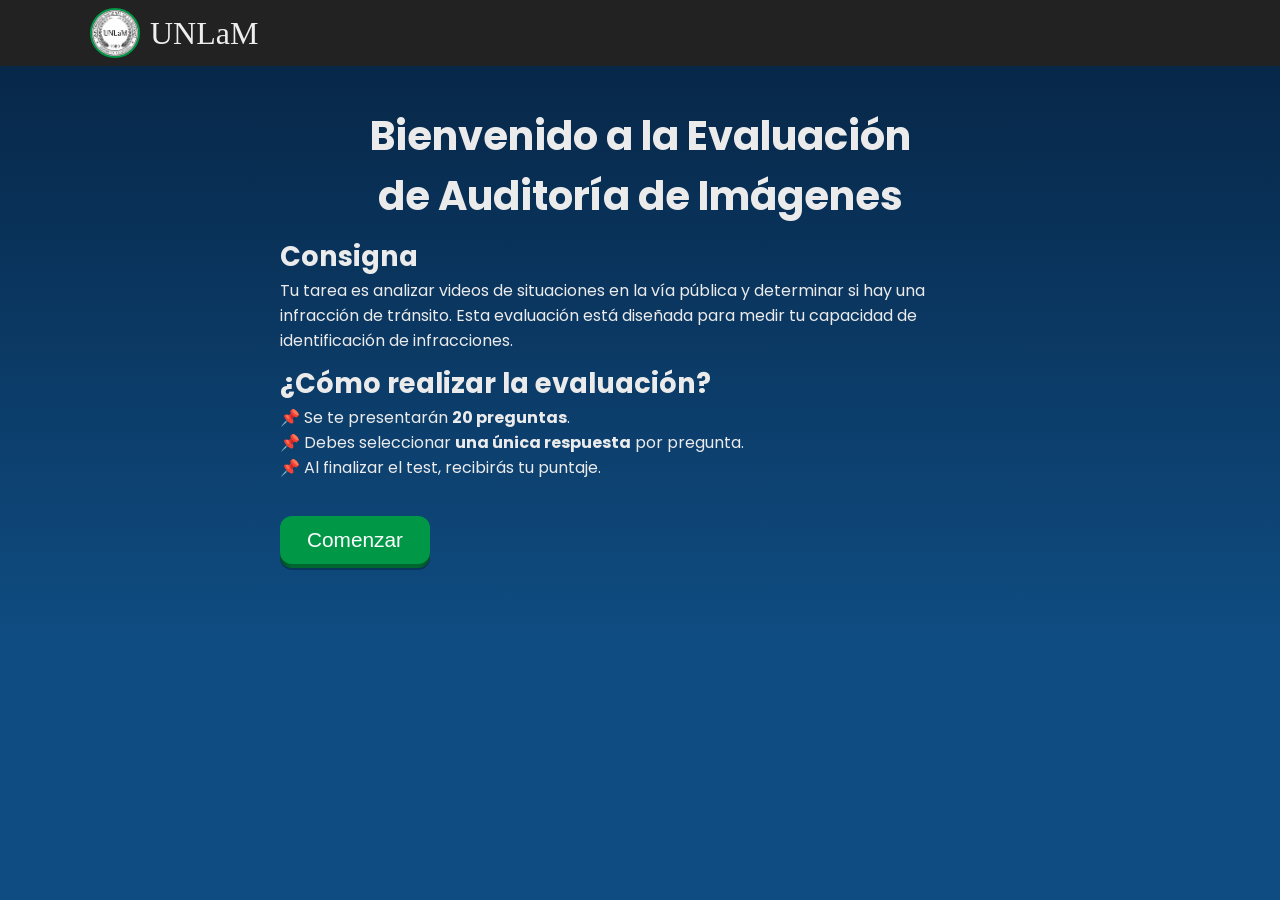
<file: index.html>
<!DOCTYPE html>
<html lang="es">
<head>
    <meta charset="UTF-8">
    <meta name="viewport" content="width=device-width, initial-scale=1.0">
    <title>Seguridad Vial evaluación</title>
    <link rel="stylesheet" href="style.css">
    <link rel="shortcut icon" href="./img/logo_unlam.png" type="image/x-icon">
    <script src="keydown.js" defer></script>
</head>
<body class="inicio-body">
    <header class="header">
        <div class="navbar">
            <div class="nav-title">
                <img src="./img/logo unlam blanco.jpeg" alt="" class="unlam-img">
                <h1 class="nav-logo">UNLaM</h1>
            </div>
        </div>
    </header>
    <section class="boton-cont">
        <h4>Bienvenido a la Evaluación<br>de Auditoría de Imágenes</h4>
        <div class="consignas">
            <div class="consigna">
                <h5>Consigna</h5>
                <p>Tu tarea es analizar videos de situaciones en la vía pública 
                    y determinar si hay una infracción de tránsito. Esta evaluación está diseñada 
                    para medir tu capacidad de identificación de infracciones.
                </p>
            </div>
            <div class="consigna">
                <h5>¿Cómo realizar la evaluación?</h5>
                <ul>
                    <li>📌   Se te presentarán <strong>20 preguntas</strong>.</li>
                    <li>📌   Debes seleccionar <strong>una única respuesta</strong> por pregunta.</li>
                    <li>📌   Al finalizar el test, recibirás tu puntaje.</li>
                </ul>
            </div>
            <div class="eval-btn-cont">
                <a href="./quiz.html">
                    <button id="begQuiz" class="button-emp-pushable" role="button" tabindex="0">
                        <span class="button-emp-shadow"></span>
                        <span class="button-emp-edge"></span>
                        <span class="button-emp-front text">
                        Comenzar
                        </span>
                    </button>
                </a>
            </div>
        </div>
    </section>
</body>
</html>
</file>
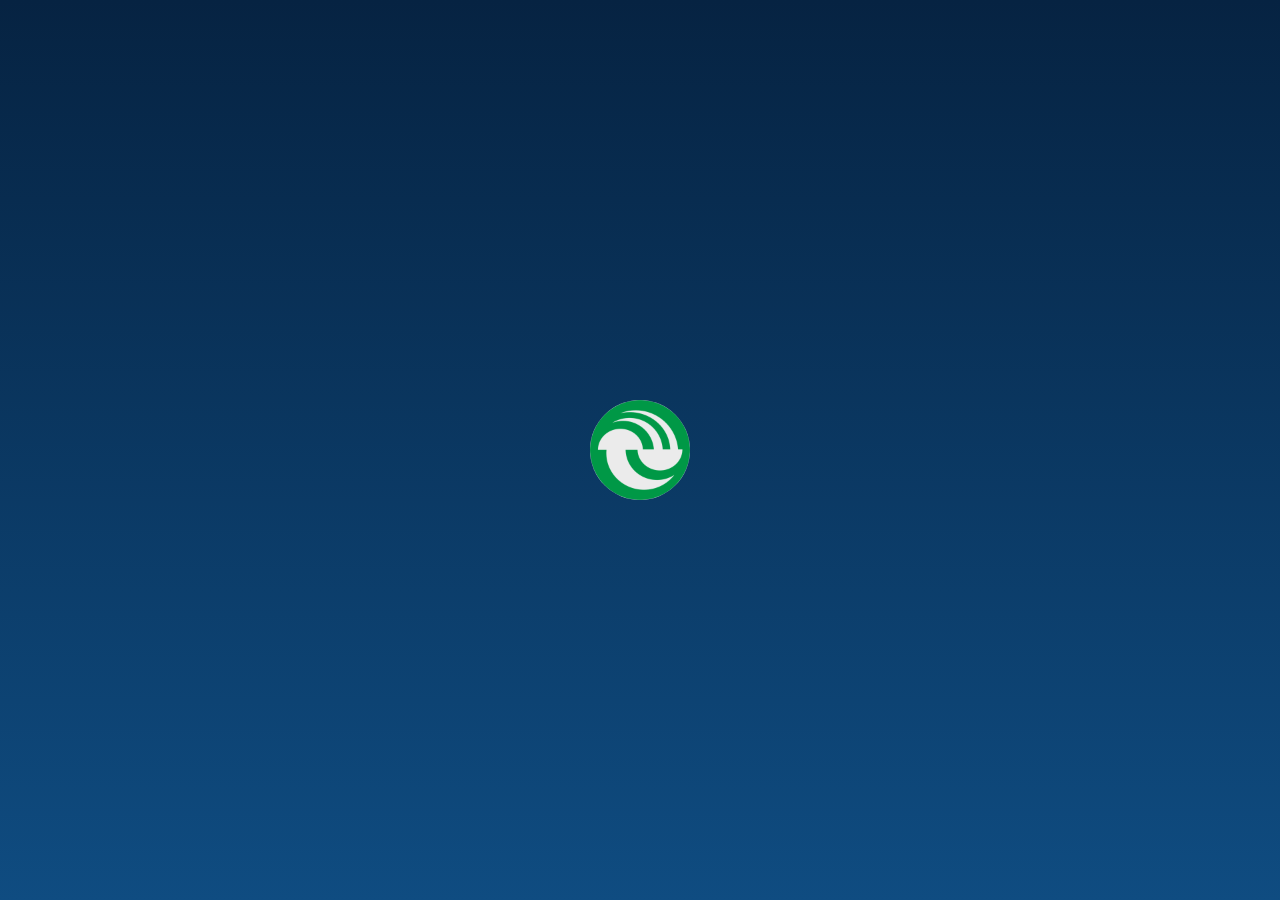
<file: quiz.html>
<!DOCTYPE html>
<html lang="es">
<head>
    <meta charset="UTF-8">
    <meta name="viewport" content="width=device-width, initial-scale=1.0">
    <link rel="stylesheet" href="style.css">
    <link rel="shortcut icon" href="./img/logo_unlam.png" type="image/x-icon">
    <script src="quiz.js" defer></script>
    <title>Seguridad Vial evaluación</title>
</head>
<body id="quiz-body">

    <div class="loader"></div>

    <div id="quiz-container">

        <header class="quiz-header">

            <div class="header-cont">
                <img src="./img/logo unlam blanco.jpeg" alt="">
            </div>

            <div class="timer">
                <p><strong>Tiempo restante:</strong></p>
                <span id="countdown" class="time"><strong></strong></span>
            </div>

        </header>

        <div class="app">
            <div class="quiz">
                <h2 id="question"></h2>
                <div id="quiz-cont" class="quiz-cont">
                    <div id="left-quiz" class="left-quiz">
                        <div id="media-container"></div>
                    </div>
                    <div id="right-quiz" class="right-quiz">
                        <div id="answer-buttons">
                            <button class="btn"></button>
                            <button class="btn"></button>
                            <button class="btn"></button>
                            <button class="btn"></button>
                        </div>
                    </div>
                    <div class="right-quiz-text" hidden>
                        <div class="answer-text">
                            <textarea name="answer-text" id="answer-textarea" placeholder="Escriba aqui su respuesta"></textarea>
                        </div>
                    </div>
                </div>
                <button id="next-btn"></button>
            </div>
        </div>
        
    </div>

</div>
<div id="popup">
    <div class="pop-text">
        <h2 id="popup-h2"></h2>
        <p id="popup-p"></p>
    </div>
    <button class="button-82-pushable" role="button" type="submit" id="pop-button">
        <span class="button-82-shadow"></span>
        <span class="button-82-edge"></span>
        <span class="button-82-front text">
        Ver Resultados
        </span>
    </button>
    <script>
        document.addEventListener("DOMContentLoaded", () => {
            window.addEventListener("load", () => {
                let loader = document.querySelector(".loader")
                setTimeout(() => {
                    loader.classList.add("loader--hidden");
                loader.addEventListener("transitionend", () => {
                    document.body.removeChild(loader)
                });
                }, 1300);
            });
        });
    </script>
</div>
</body>
</html>
</file>
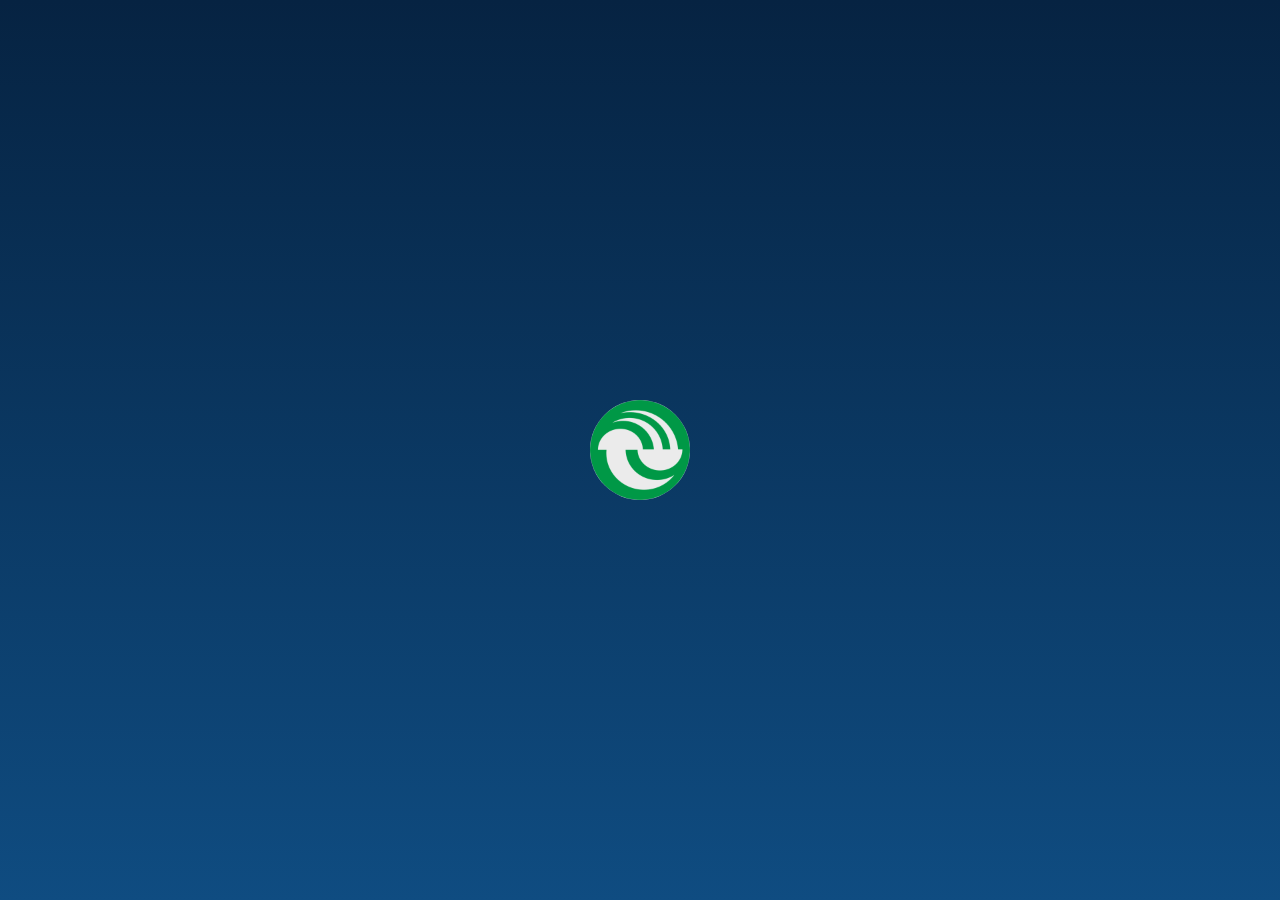
<file: results.html>
<!DOCTYPE html>
<html lang="es">
    <head>
        <meta charset="UTF-8">
        <meta name="viewport" content="width=device-width, initial-scale=1.0">
        <link rel="stylesheet" href="style.css">
        <link rel="shortcut icon" href="./img/logo_unlam.png" type="image/x-icon">
        <script src="results.js" defer></script>
    <title>Resultados del Quiz</title>
</head>
<body>
    
    <div class="loader"></div>

    <header class="header">
        <div class="navbar">
            <div class="nav-title">
                <img src="./img/logo unlam blanco.jpeg" alt="logo" class="unlam-img">
                <h1 class="nav-logo">UNLaM</h1>
            </div>
        </div>
    </header>

    <div class="full-cont">
        <div class="result-cont">
            <div class="result-title">
                <h1>Correccion de respuestas</h1>
            </div>
            <div id="results-container"></div>
            <p class="result-p">No presione este botón hasta que los supervisores hayan visto su puntaje.</p>
            <button onclick="window.location.href='index.html'">Volver al Inicio</button>
        </div>
    </div>

    <script>

        document.addEventListener("DOMContentLoaded", () => {

            window.addEventListener("load", () => {
                
                let loader = document.querySelector(".loader")
                setTimeout(() => {
                    loader.classList.add("loader--hidden");
                loader.addEventListener("transitionend", () => {
                    document.body.removeChild(loader)
                });
                }, 1300);

            });

        });

    </script>

</body>
</html>
</file>
<file: style.css>
/* #009846 */
@import url('https://fonts.googleapis.com/css2?family=Poppins:ital,wght@0,100;0,200;0,300;0,400;0,500;0,600;0,700;0,800;0,900;1,100;1,200;1,300;1,400;1,500;1,600;1,700;1,800;1,900&family=Roboto:ital,wght@0,100;0,300;0,400;0,500;0,700;0,900;1,100;1,300;1,400;1,500;1,700;1,900&display=swap');
@import url('https://fonts.googleapis.com/css2?family=Poppins:ital,wght@0,100;0,200;0,300;0,400;0,500;0,600;0,700;0,800;0,900;1,100;1,200;1,300;1,400;1,500;1,600;1,700;1,800;1,900&family=Roboto:ital,wght@0,100;0,300;0,400;0,500;0,700;0,900;1,100;1,300;1,400;1,500;1,700;1,900&display=swap');
:root{
    --main-font: 'Poppins', serif;
    --alt-font: 'Roboto', serif;
}
*{
    margin: 0;
    padding: 0;
    box-sizing: border-box;
}
body{
    background-color: #fdfdfd;
}
/*HEADER*/
.container-max {
    background-size: cover;
}
.container-max::before {
    content: ''; 
    position: absolute;
    width: 100%;
    height: 100%;
    background-size: cover;
    opacity: 0.5; 
    z-index: -10; 
}
.unlam-img{
    margin: 0 10px;
    width: 50px;
    max-width: 60px;
    min-width: 50px;
    height: auto;
    background-color: #eeeeee;
    border-radius: 50%;
    border: 2px solid #009846;
} 
.nav-logo{
    font-size: 3rem;
    font-weight: 500;
    color: #eeeeee;
}
.nav-title{
    display: flex;
    flex-direction: row;
    align-items: center;
}
.nav-title h1{
    font-size: 2rem;
    font-family: 'Times New Roman', Times, serif;
}
.user-type{
    display: flex;
    justify-content: center;
    align-items: center;
    gap: 5px;
}.user-type h2{
    font-size: 1.2rem;
    font-family: var(--main-font);
    font-weight: 500;
    color: #eeeeee;
}.user-type svg{
    width: 25px;
    height: auto;
    fill: #eeeeee;
    background-color: transparent;
    border-radius: 50%;
    border: .5px solid #eeeeee;
    padding: 4px;
}
.nav-list{
    display: flex;
    flex-direction: row;
}
.nav-list li{
    list-style: none;
    padding: 0 5px;
}
.nav-list a{
    text-decoration: none;
    color: #eeeeee;
}
header{
    background-color: #222;
}
.navbar{
    width: 100%;
    display: flex;
    flex-direction: row;
    justify-content: space-between;
    align-items: center;
    padding: 0.5rem 5rem;
}
/*HEADER*/

/*QUIZ*/
/*QUIZ-HEADER*/
#quiz-body{
    background: linear-gradient(to bottom, #062342, #0F4C81)!important;
    background-color: #0F4C81 !important;
    background-repeat: no-repeat !important;
}
.quiz-header{
    display: flex;
    flex-direction: column;
    align-items: center;
    position: absolute;
    top: 20px;
    left: 70px;
    width: fit-content;
    background-color: #fefefe;
    padding: 5px;
    border-radius: 100px 100px 10px 10px;
}
.header-cont{
    background: transparent;
    display: flex;
    justify-content: center;
    align-items: center;
}.header-cont img{
    width: 150px;
    height: auto;
    margin: 0;
    border-radius: 50%;
}
.timer{
    font-family: var(--main-font);
    color: #343434;
    width: auto;
    padding: 5px 10px;
    display: flex;
    flex-direction: column;
    align-items: center;
}
.time{
    background-color: #01255e;
    color: #e0e0e0;
    border-radius: 4px;
    padding: 0 6px;
    box-shadow: 3px 2px 2px rgba(0, 0, 0, 0.3);
    width: fit-content;
    font-family: 'Poppins', serif;
    font-size: 2rem;
}
/*QUIZ-HEADER*/
.app{
    background-color: #020d1f;
    position: fixed;
    top: 50%;
    left: 50%;
    translate: -50% -50%;
    width: fit-content;
    height: fit-content;
    font-family: 'Poppins', serif;
    border-radius: 4px;
    z-index: 10;
}
.quiz{
    padding: 20px;
    justify-items: center;
}.quiz h2{
    color: #e0e0e0;
    font-size: 1.2rem;
    padding-bottom: 20px;
}
.quiz-cont{
    display: flex;
    flex-direction: column;
    align-items: center;
}
.left-quiz{
    width: fit-content;
    height: auto;
}.left-quiz #media-container video, img{
    width: 700px;
}
.right-quiz{
    width: 700px;
    margin-top: 10px;
}
#answer-buttons{
    width: 100%;
    display: flex;
    justify-content: center;
    gap: 6px;
}.btn{
    background-color: #192d50;
    font-family: 'Poppins', serif;
    color: #e0e0e0;
    font-weight: 500;
    flex: 1;
    padding: 12px;
    cursor: pointer; 
    font-size: .85rem;
    border: none;
    border-radius: 4px;
    transition: all 0.3s;
}.btn:hover:not([disabled]){
    background-color: #081731;
    color: #fff;
}.btn:disabled{
    cursor: no-drop;
}
.right-quiz-text{
    width: 700px;
    height: auto;
}.answer-text{
    display: flex;
    justify-content: center;
    align-items: center;
    margin: 10px;
}.answer-text textarea{
    width: 100%;
    height: 100%;
    padding: 10px;
} .answer-text textarea::placeholder{
    font-family: var(--main-font);
}

.correct {background-color: #254274; color: #e0e0e0;}
#next-btn{
    background-color: #192d50;
    font-family: 'Poppins', serif;
    color: #e0e0e0;
    font-weight: 500;
    flex: 1;
    padding: 12px 30px;
    cursor: pointer; 
    font-size: 1.2rem;
    border: 3px transparent solid;
    border-radius: 4px;
    display: none;
    will-change: transform;
    transition: all ease 0.3s;
}#next-btn:hover{
    border: #009846 3px solid;
    transform: translateY(-4px);
}
/*QUIZ*/

/********************************************************************/

/*BOTON-INICIO*/
.inicio-body{
    background: linear-gradient(to bottom, #062342, #0F4C81)!important;
    background-color: #0F4C81 !important;
    background-repeat: no-repeat !important;
    color: #ebebeb;
    overflow: hidden;
}
.boton-cont{
    font-family: var(--main-font);
    padding: 40px;
    display: flex;
    flex-direction: column;
    justify-content: center;
    align-items: center;
}.boton-cont h4{
    text-align: center;
    font-size: 2.5rem;
}

.consignas{
    max-width: 60%;
}.consignas ul{
    list-style: none;
}

.consigna{
    margin: 10px 0;
}.consigna h5{
    font-size: 1.7rem;
}

.eval-btn-cont{
    justify-self: center;
    align-self: center;
    padding: 30px 0;
}.eval-btn-cont .text{
    font-size: 1.3rem;
}.eval-btn-cont a{
    color: #ebebeb;
    text-decoration: none;
}
/*BOTON-INICIO*/

/********************************************************************/

/*LOGIN*/
.top-logo{
    position: absolute;
    transform: translateY(-70px);
}
.top-logo img{
    width: 80px;
    height: auto;
    background-color: #e0e0e0;
    border-radius: 50%;
    box-shadow: 0px 2px 6px rgba(0, 0, 0, 0.5);
    transition: transform 3s cubic-bezier(0.7, 0, 0, 1),
    border 0.2s ease-out;

}
.top-logo-img:hover{
    transform: rotate(360deg);
    border: 2px dashed #009846;
}
.container{
    height: 80vh;
    width: auto;
    display: flex;
    flex-direction: column;
    justify-content: center;
    align-items: center;
}
.login-container{
    background-color: #e0e0e0;
    padding: 15px;
    box-shadow: 0px 4px 12px rgba(0, 0, 0, 0.3);
    width: 50%;
    min-width: 300px;
    max-width: 330px;
    border-radius: 8px 8px 50px 50px;
    display: flex;
    flex-direction: column;
    align-items: center;
}
.login-title{
    padding: 2vh 0;
    text-align: center;
}
.login-title h1{
    font-family: var(--main-font);
    font-weight: 500;
}
.icon{
    max-width: 18px;
    min-width: 10px;
    height: auto;
    margin-right: 0.8em;
    opacity: .8;
}
.svg-form{
    display: flex;
    align-items: center;
    position: relative;
}
#user, #pass, #pass-2{
    width: 100%;
    padding: 15px;
    margin: 5px auto;
    border: 1px solid #ccc;
    border-radius: 5px;
}
#user::placeholder{font-size: 1.1em;}
#pass::placeholder{font-size: 1.1em;}
#pass-2::placeholder{font-size: 1.1em;}
.access-btn{
    width: 100%;
    padding: 1.7vh;
    margin: 1.5vh 0;
    background-color: #009846;
    color: white;
    border: none;
    cursor: pointer;
    font-size: 1em;
    transition: 0.8s ease;
    border-radius: 5px;
}
.icon-wrap{
    display: flex;
    align-items: center;
    position: absolute;
    right: .5%;
}
#show-it{
    max-width: 18px;
    min-width: 10px;
    height: auto;
    margin-right: 0.8em;
    opacity: .8;
}
#show-pass {display: none};
#show-pass + #show-it:before {content: "\f06e";}
#show-pass:checked + label:before {content: "\f070"}
.icon-wrap-2{
    display: flex;
    align-items: center;
    position: absolute;
    right: .5%;
}
#show-it-2{
    max-width: 18px;
    min-width: 10px;
    height: auto;
    margin-right: 0.8em;
    opacity: .8;
}
#show-pass-2 {display: none};
#show-pass-2 + #show-it-2:before {content: "\f06e";}
#show-pass-2:checked + label:before {content: "\f070"}
.access-btn:hover{
    background-color: #38813c;
}
.remember-pass{
    text-align: center;
    padding: 1vh 0;
    font-family: var(--main-font);
}
.check-text{
    color: black;
    font-size: 1em;
}
.forgot-pass{
    text-align: center;
    margin: 10px 0 10px 0;
    font-family: var(--main-font);
    font-size: .9rem;
}
.forgot-pass a{
    text-decoration: none;
    color: black;
    font-size: 1em;
}
.forgot-pass a:hover{
    color: #38813c;
    text-decoration: underline;
}
/*LOGIN*/

/*EMPLOYEE*/
.container-btn{
    font-family: var(--main-font);
    height: 80vh;
    width: auto;
    display: flex;
    justify-content: center;
    align-items: center;

}
.login-container-home{
    display: flex;
    flex-direction: column;
    align-items: center;
    padding: 15px 0;
    border-radius: 8px;
    width: 100%;
    background-color: #e0e0e0;
}
.emp-title{
    margin: 0 0 10px; 
    text-align: center;
}
#btn-title{
    font-size: 3rem;
    font-weight: 500;
    color: #222;
}#btn-title strong{
    font-weight: 600;
    color: #016e34;
}
.btn-p{
    margin: 6px 0;
    font-size: 1.2rem;
    font-weight: 400;
    color: #222;
}
.button-emp-pushable {
    position: relative;
    border: none;
    background: transparent;
    padding: 0;
    margin: 0;
    cursor: pointer;
    outline-offset: 4px;
    transition: filter 250ms;
    user-select: none;
    -webkit-user-select: none;
    touch-action: manipulation;
}
.button-emp-shadow {
    position: absolute;
    top: 0;
    left: 0;
    width: 100%;
    height: 100%;
    border-radius: 12px;
    background: hsl(0deg 0% 0% / 0.25);
    will-change: transform;
    transform: translateY(2px);
    transition:
    transform
    600ms
    cubic-bezier(.3, .7, .4, 1);
}
.button-emp-edge {
    position: absolute;
    top: 0;
    left: 0;
    width: 100%;
    height: 100%;
    border-radius: 12px;
    background: linear-gradient(
    to left,
    hsl(147.6,100%,16%) 0%,
    hsl(147.6,100%,20%) 8%,
    hsl(147.6,100%,20%) 92%,
    hsl(147.6,100%,16%) 100%
    );
}
.button-emp-front {
    display: block;
    position: relative;
    padding: 12px 27px;
    border-radius: 12px;
    font-size: 1.1rem;
    color: white;
    background: hsl(147.6,100%,29.8%);
    will-change: transform;
    transform: translateY(-4px);
    transition:
    transform
    600ms
    cubic-bezier(.3, .7, .4, 1);
}
.button-emp-pushable:hover {
    filter: brightness(110%);
    -webkit-filter: brightness(110%);
}
.button-emp-pushable:hover .button-emp-front {
    transform: translateY(-6px);
    transition:
    transform
    250ms
    cubic-bezier(.3, .7, .4, 1.5);
}
.button-emp-pushable:active .button-emp-front {
    transform: translateY(-2px);
    transition: transform 34ms;
}
.button-emp-pushable:hover .button-emp-shadow {
    transform: translateY(4px);
    transition:
    transform
    250ms
    cubic-bezier(.3, .7, .4, 1.5);
}
.button-emp-pushable:active .button-emp-shadow {
    transform: translateY(1px);
    transition: transform 34ms;
}
.button-emp-pushable:focus:not(:focus-visible) {
    outline: none;
}
.page-btn{
    display: flex;
    align-items: center;
    justify-content: center;
}

.cards{
    display: flex;
    flex-direction: row;
}
.card{
    width: 220px;
    height: 270px;
    display: flex;
    flex-direction: column;
    align-items: center;
    justify-content: center;
    background-color: #3e3e42;
    border-radius: 10px;
    margin: 20px;
    transition: transform 0.6s ease-out;
}.card:hover{
    transform: scale(1.05);
}
.card-img{
    width: 200px;
    height: 170px;
    display: flex;
    overflow: hidden;
    justify-content: center;
    align-items: center;
}
.card-img img{
    height: 150px;
    border-radius: 8px 8px 0 0;
}
.card-btn{
    display: flex;
    justify-content: center;
    align-items: center;
    width: 100%;
    margin-top: auto;
    background-color: #1e1e1e;
    height: 100px;
    border-radius: 0 0 8px 8px;
}
.card-color{
    display: flex;
    align-items: center;
    justify-content: center;
}
/*EMPLOYEE*/

/*logo municipio*/
.muni-flotante{
    position: fixed;
    right: 70px;
    bottom: 20px;
    z-index: 100;
    transition: transform 0.3s ease-in-out;
}.muni-flotante:hover{
    transform: scale(1.2);
}
.muni-flotante img{
    width: 80px;
    height: auto;
}
/*logo municipio*/

/*POP-UP*/
/*background*/
#container.point-ev{
    filter: blur(5px);
    pointer-events: none;
}
#quiz-container.point-ev{
    filter: blur(5px);
    pointer-events: none;
}
/*background*/
#popup{
    position: fixed;
    top: 50%;
    left: 50%;
    transform: translate(-50%, -50%);
    display: flex;
    flex-direction: column;
    background-color: #ebebeb;
    padding: 15px 40px;
    border-radius: 6px;
    font-family: var(--main-font);
    justify-content: center;
    visibility: hidden;
    z-index: 1000;
    
}
.blur-quiz {
    filter: blur(2px);
    opacity: 0.5;
    pointer-events: none;
}

.button-82-pushable {
    position: relative;
    margin: 15px;
    border: none;
    background: transparent;
    padding: 0;
    cursor: pointer;
    outline-offset: 4px;
    transition: filter 250ms;
    user-select: none;
    -webkit-user-select: none;
    touch-action: manipulation;
}
.button-82-shadow {
    position: absolute;
    top: 0;
    left: 0;
    width: 100%;
    height: 100%;
    border-radius: 12px;
    background: hsl(0deg 0% 0% / 0.25);
    will-change: transform;
    transform: translateY(2px);
    transition:
    transform
    600ms
    cubic-bezier(.3, .7, .4, 1);
}
.button-82-edge {
    position: absolute;
    top: 0;
    left: 0;
    width: 100%;
    height: 100%;
    border-radius: 12px;
    background: linear-gradient(
    to left,
    hsl(147.6,40%,16%) 0%,
    hsl(147.6,40%,20%) 8%,
    hsl(147.6,40%,20%) 92%,
    hsl(147.6,40%,16%) 100%
    );
}
.button-82-front {
    display: block;
    position: relative;
    padding: 12px 27px;
    border-radius: 12px;
    font-size: 1.1rem;
    color: white;
    background: hsl(147.6,70%,29.8%);
    will-change: transform;
    transform: translateY(-4px);
    transition:
    transform
    600ms
    cubic-bezier(.3, .7, .4, 1);
}
.button-82-pushable:hover {
    filter: brightness(110%);
    -webkit-filter: brightness(110%);
}
.button-82-pushable:hover .button-82-front {
    transform: translateY(-6px);
    transition:
    transform
    250ms
    cubic-bezier(.3, .7, .4, 1.5);
}
.button-82-pushable:active .button-82-front {
    transform: translateY(-2px);
    transition: transform 34ms;
}
.button-82-pushable:hover .button-82-shadow {
    transform: translateY(4px);
    transition:
    transform
    250ms
    cubic-bezier(.3, .7, .4, 1.5);
}
.button-82-pushable:active .button-82-shadow {
    transform: translateY(1px);
    transition: transform 34ms;
}
.button-82-pushable:focus:not(:focus-visible) {
    outline: none;
}

.pop-text{
    text-align: center;
    padding-top: 15px;
}
/*POP-UP*/
/*ADMIN*/
.admin-title{
    margin: 0 0 10px; 
    text-align: center;
}.admin-title h2{
    font-size: 3rem;
    font-weight: 500;
    color: #222;
}.admin-title strong{
    font-weight: 600;
    color: #016e34;
}.admin-title p{
    margin: 6px 0;
    font-size: 1.2rem;
    font-weight: 400;
    color: #222;
}

.muni-flotante-user{
    position: fixed;
    right: 70px;
    bottom: 20px;
    padding: 5px;
    border-radius: 4px;
    z-index: 100;
    transition: transform 0.3s ease-in-out;
}.muni-flotante-user:hover{
    transform: scale(1.2);
}
.muni-flotante-user img{
    width: 80px;
    height: auto;
}
.button-admin-pushable {
    position: relative;
    margin: 15px;
    border: none;
    background: transparent;
    padding: 0;
    cursor: pointer;
    outline-offset: 4px;
    transition: filter 250ms;
    user-select: none;
    -webkit-user-select: none;
    touch-action: manipulation;
}
.button-admin-shadow {
    position: absolute;
    top: 0;
    left: 0;
    width: 100%;
    height: 100%;
    border-radius: 12px;
    background: hsl(0deg 0% 0% / 0.25);
    will-change: transform;
    transform: translateY(2px);
    transition:
    transform
    600ms
    cubic-bezier(.3, .7, .4, 1);
}
.button-admin-edge {
    position: absolute;
    top: 0;
    left: 0;
    width: 100%;
    height: 100%;
    border-radius: 12px;
    background: linear-gradient(
    to left,
    hsl(147.6,40%,16%) 0%,
    hsl(147.6,40%,20%) 8%,
    hsl(147.6,40%,20%) 92%,
    hsl(147.6,40%,16%) 100%
    );
}
.button-admin-front {
    display: block;
    position: relative;
    padding: 12px 27px;
    border-radius: 12px;
    font-size: 1.1rem;
    color: white;
    background: hsl(147.6,70%,29.8%);
    will-change: transform;
    transform: translateY(-4px);
    transition:
    transform
    600ms
    cubic-bezier(.3, .7, .4, 1);
}
.button-admin-pushable:hover {
    filter: brightness(110%);
    -webkit-filter: brightness(110%);
}
.button-admin-pushable:hover .button-admin-front {
    transform: translateY(-6px);
    transition:
    transform
    250ms
    cubic-bezier(.3, .7, .4, 1.5);
}
.button-admin-pushable:active .button-admin-front {
    transform: translateY(-2px);
    transition: transform 34ms;
}
.button-admin-pushable:hover .button-admin-shadow {
    transform: translateY(4px);
    transition:
    transform
    250ms
    cubic-bezier(.3, .7, .4, 1.5);
}
.button-admin-pushable:active .button-admin-shadow {
    transform: translateY(1px);
    transition: transform 34ms;
}
.button-admin-pushable:focus:not(:focus-visible) {
    outline: none;
}
/*ADMIN*/
/*CARGAR*/
.cargar-body{
    display: flex;
    align-items: center;
    justify-content: center;
    flex-direction: column;
    margin-top: 50px;
    font-family: var(--main-font);
}
.cargar-body h3{
    font-size: 2rem;
    font-weight: 500;
    margin: 14px 0;
}
.cont-cargar{
    display: flex;
    align-items: center;
    max-width: 70vw;
    width: 100%;
    padding: 6px;
    background: #fff;
    border-radius: 20px;
    box-shadow: rgba(149, 157, 165, 0.2) 0px 8px 24px;
}
.cargar-left{
    display: flex;
    flex-direction: column;
    align-items: center;
    width: 50%;
    padding: 15px 10px 15px 15px;
}
.drag-area{
    height: auto;
    width: 65%;
    border: 3px dashed #e0eafc;
    display: flex;
    align-items: center;
    justify-content: center;
    flex-direction: column;
    margin: 15px 0 20px; 
}

.drag-area .icon-cargar{
    font-size: 50px;
    color: #1683ff;
}
.drag-area .header-cargar{
    font-size: 20px;
    font-weight: 500;
    color: #34495e;
}
.drag-area .button-cargar{
    font-size: 20px; 
    font-weight: 500;
    color: #1683ff;
    cursor: pointer;
    text-decoration: underline;
}
.drag-area.active{
    border: 2px solid #1683ff;
}
.drag-area img{
    width: 100%;
    height: 100%;
    object-fit: cover;
}
.text-areas{
    display: flex;
    flex-direction: column;
    width: 65%;
    gap: 10px;
    margin: 10px 0 20px;
}.text-areas textarea::placeholder{
    padding: 6px;
}
.cargar-right{
    width: 50%;
    display: flex;
    flex-direction: column;
    align-items: center;
}
.options-cont{
    width: 80%;
    display: flex;
    flex-direction: column;
    align-items: center;
}.options-cont span{
    font-size: 1.5rem;
    width: 95%;
}
.options{
    padding: 25px 10px 15px;
    display: flex;
    flex-direction: column;
    align-items: center;
    gap: 6px;
    width: 100%;
}
.options input{
    height: 2rem;
    width: 100%;
}.options input::placeholder{
    padding: 6px;
}
/*CARGAR*/

/*CORRECTO*/
.correct {background-color: #28A745; color: #e0e0e0;}
/*CORRECTO*/

/*INCORRECTO*/
.incorrect {background-color: #DC3545; color: #e0e0e0;}
/*INCORRECTO*/

/*RESULTS*/
.full-cont{
    background: linear-gradient(to bottom, #062342, #0F4C81)!important;
    padding: 10px 0;
}.full-cont .result-p{
    background-color: #062342;
    color: #ebebeb;
    padding: 5px;
    border-radius: 4px;
    letter-spacing: 0.5px;
    font-weight: 500;
    font-family: var(--main-font)
}
.result-cont{
    background-color: #0F4C81;
    margin: 50px auto;
    width: 70%;
    border-radius: 6px;
    display: flex;
    flex-direction: column;
    align-items: center;
    box-shadow: rgba(50, 50, 93, 0.25) 0px 50px 100px -20px,
    rgba(0, 0, 0, 0.3) 0px 30px 60px -30px,
    rgba(10, 37, 64, 0.35) 0px -2px 6px 0px inset;
}
.result-title{
    display: flex;
    align-items: center;
    justify-content: center;
    font-family: var(--main-font);
    padding-top: 25px;
    color: #ebebeb;
}.result-title h1{
    background-color: #081731;
    padding: 4px 8px;
    border-radius: 4px;
    box-shadow: rgba(0, 0, 0, 0.24) 0px 3px 8px;
}
#results-container{
    margin: 20px 0;
    font-family: var(--main-font);
    display: flex;
    flex-direction: column;
    align-items: center;
    gap: 15px;
}
#results-container video, #results-container img{
    width: 800px;
    height: auto;
    margin-top: 10px;
}
#results-container h3{
    font-size: 1000px;
    margin: 6px 0;
    color: #ebebeb;
    font-size: 1.1rem;
    max-width: 800px;    
}
#results-container p{
    color: #ebebeb;
    font-size: 1.2rem;
    max-width: 800px;
    margin: 10px 0;
}
#results-container h2{
    color: #ebebeb;
    margin: 10px 0;
}
.result-cont button{
    padding: 15px;
    margin: 20px;
    border-radius: 4px;
    font-family: var(--main-font);
    font-size: 1rem;
    background-color: #062342;
    color: #ebebeb;
    border: 3px solid transparent;
    will-change: transform;
    transition: all ease-in 0.3s;
}.result-cont button:hover{
    border: #009846 3px solid;
    transform: translateY(-4px);
}

/*POINT-OUTS*/
.correcto{
    background-color: #28A745;
    padding: 3px 5px;
    border-radius: 6px;
    color: #ebebeb;
}
.incorrecto{
    background-color: #DC3545;
    padding: 3px;
    border-radius: 6px;
    color: #ebebeb;
}
/*POINT-OUTS*/

/*RESULTS*/
/*LOADER*/
.loader{
    position: fixed;
    top: 0;
    left: 0;
    width: 100vw;
    height: 100vh;
    display: flex;
    align-items: center;
    justify-content: center;
    background: linear-gradient(to bottom, #062342, #0F4C81)!important;
    z-index: 2000;
    transition: opacity 0.75s, visibility 0.75s;
}.loader::after{
    content: "";
    width: 100px;
    height: 100px;
    background-image: url('./img/logo_unlam.png');
    background-color: #ebebeb;
    background-size: contain;
    background-repeat: no-repeat;
    background-position: center;
    border-radius: 50%;
    animation: loading 1s ease infinite;
}
.loader--hidden{
    opacity: 0;
    visibility: hidden;
}
@keyframes loading{
    from {transform: rotate(0turn)}
    to {transform: rotate(1turn);}
}
/*LOADER*/
</file>
